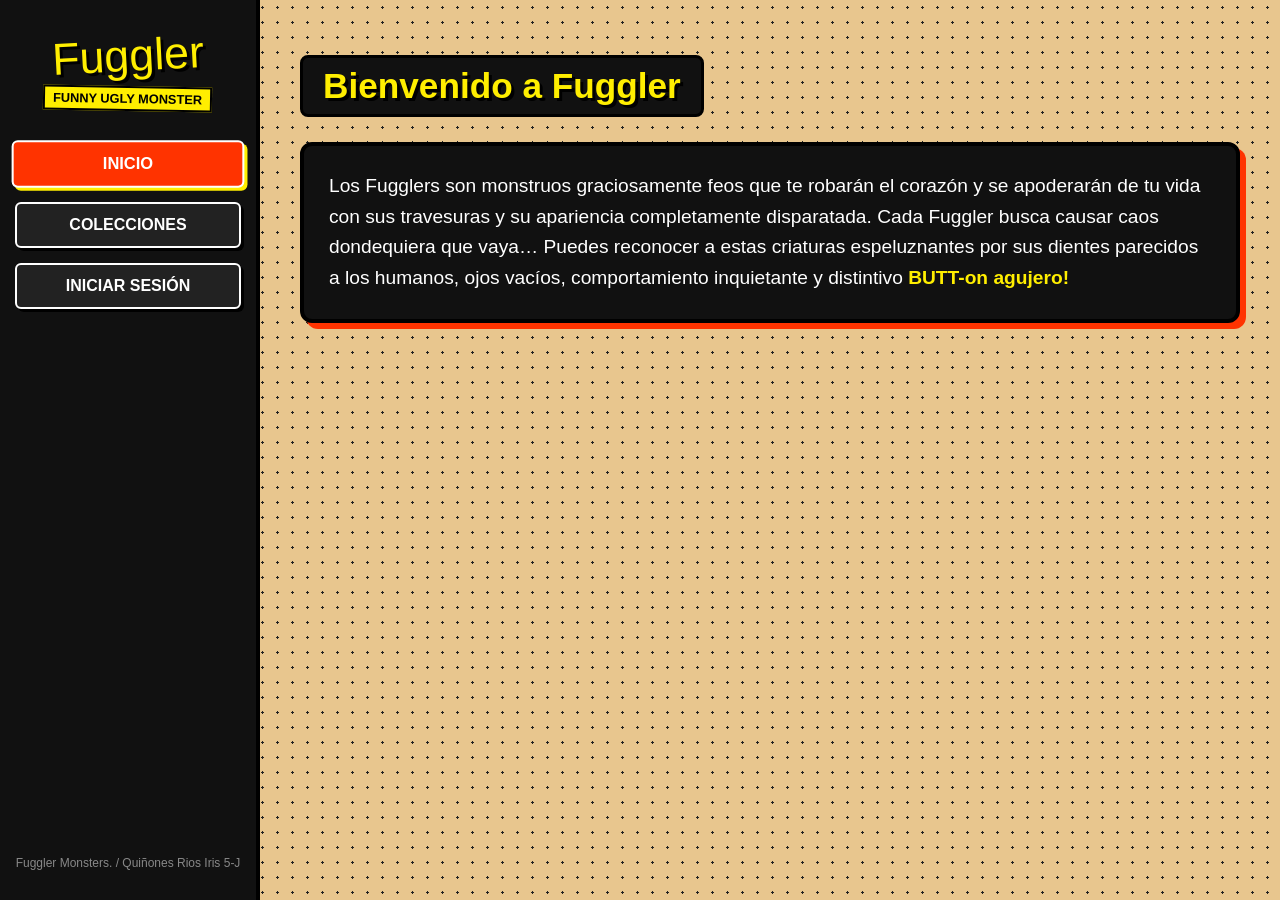
<file: index.html>
<!DOCTYPE html>
<html lang="es">
<head>
    <meta charset="UTF-8">
    <title>Inicio - Fuggler Monsters</title>
    <link rel="stylesheet" href="estilos.css">
</head>
<body>
    <aside class="sidebar">
        <div class="logo">Fuggler</div>
        <div class="tagline">Funny Ugly Monster</div>
        <nav>
            <ul>
                <li><a href="index.html" class="active">Inicio</a></li>
                <li><a href="colecciones.html">Colecciones</a></li>
                <li><a href="iniciar_sesion.html">Iniciar Sesión</a></li>
            </ul>
        </nav>

        <footer>
            <p> Fuggler Monsters.  /  Quiñones Rios Iris 5-J</p>
        </footer>
    </aside>

    <main class="main-content">
        <h1 class="section-title">Bienvenido a Fuggler</h1>
        
        <div class="intro-box">
            <p>Los Fugglers son monstruos graciosamente feos que te robarán el corazón y se apoderarán de tu vida con sus travesuras y su apariencia completamente disparatada. Cada Fuggler busca causar caos dondequiera que vaya… Puedes reconocer a estas criaturas espeluznantes por sus dientes parecidos a los humanos, ojos vacíos, comportamiento inquietante y distintivo <span class="highlight">BUTT-on agujero!</span></p>
        </div>
    </main>
</body>
</html>
</file>
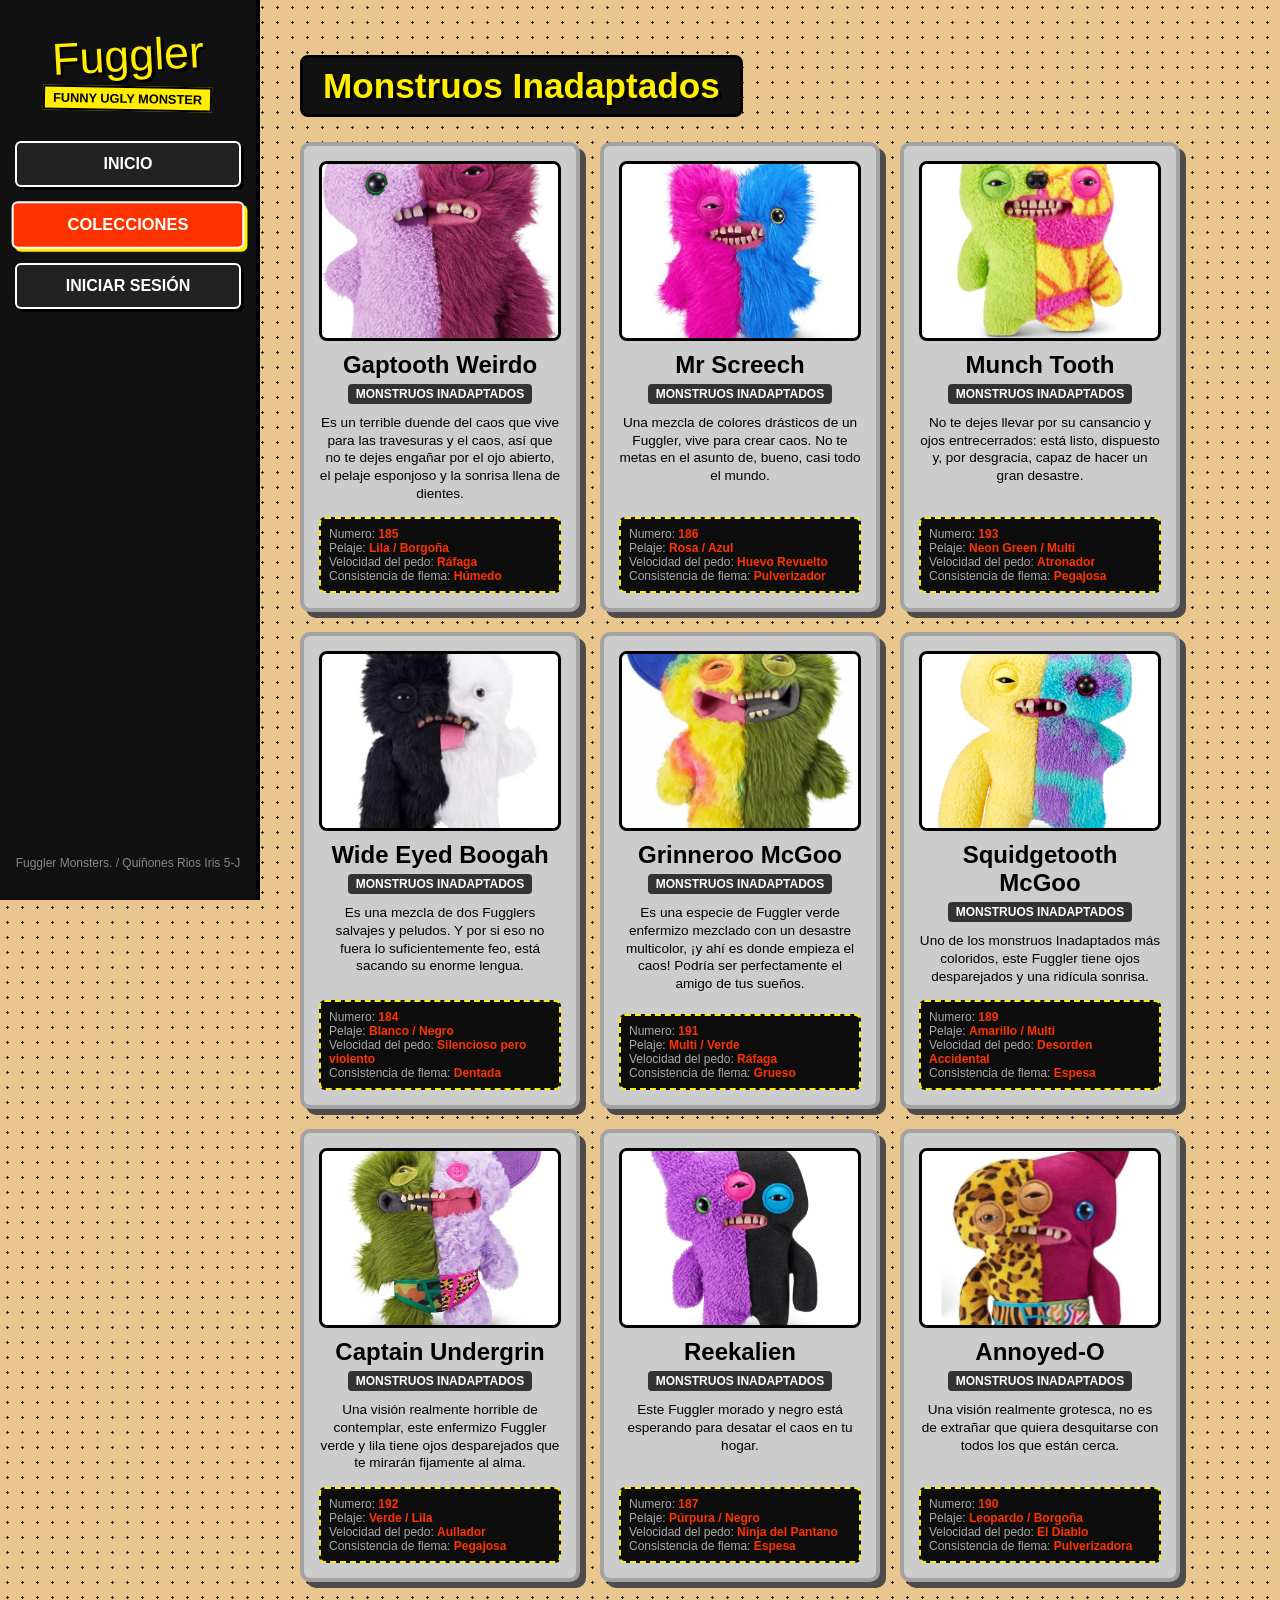
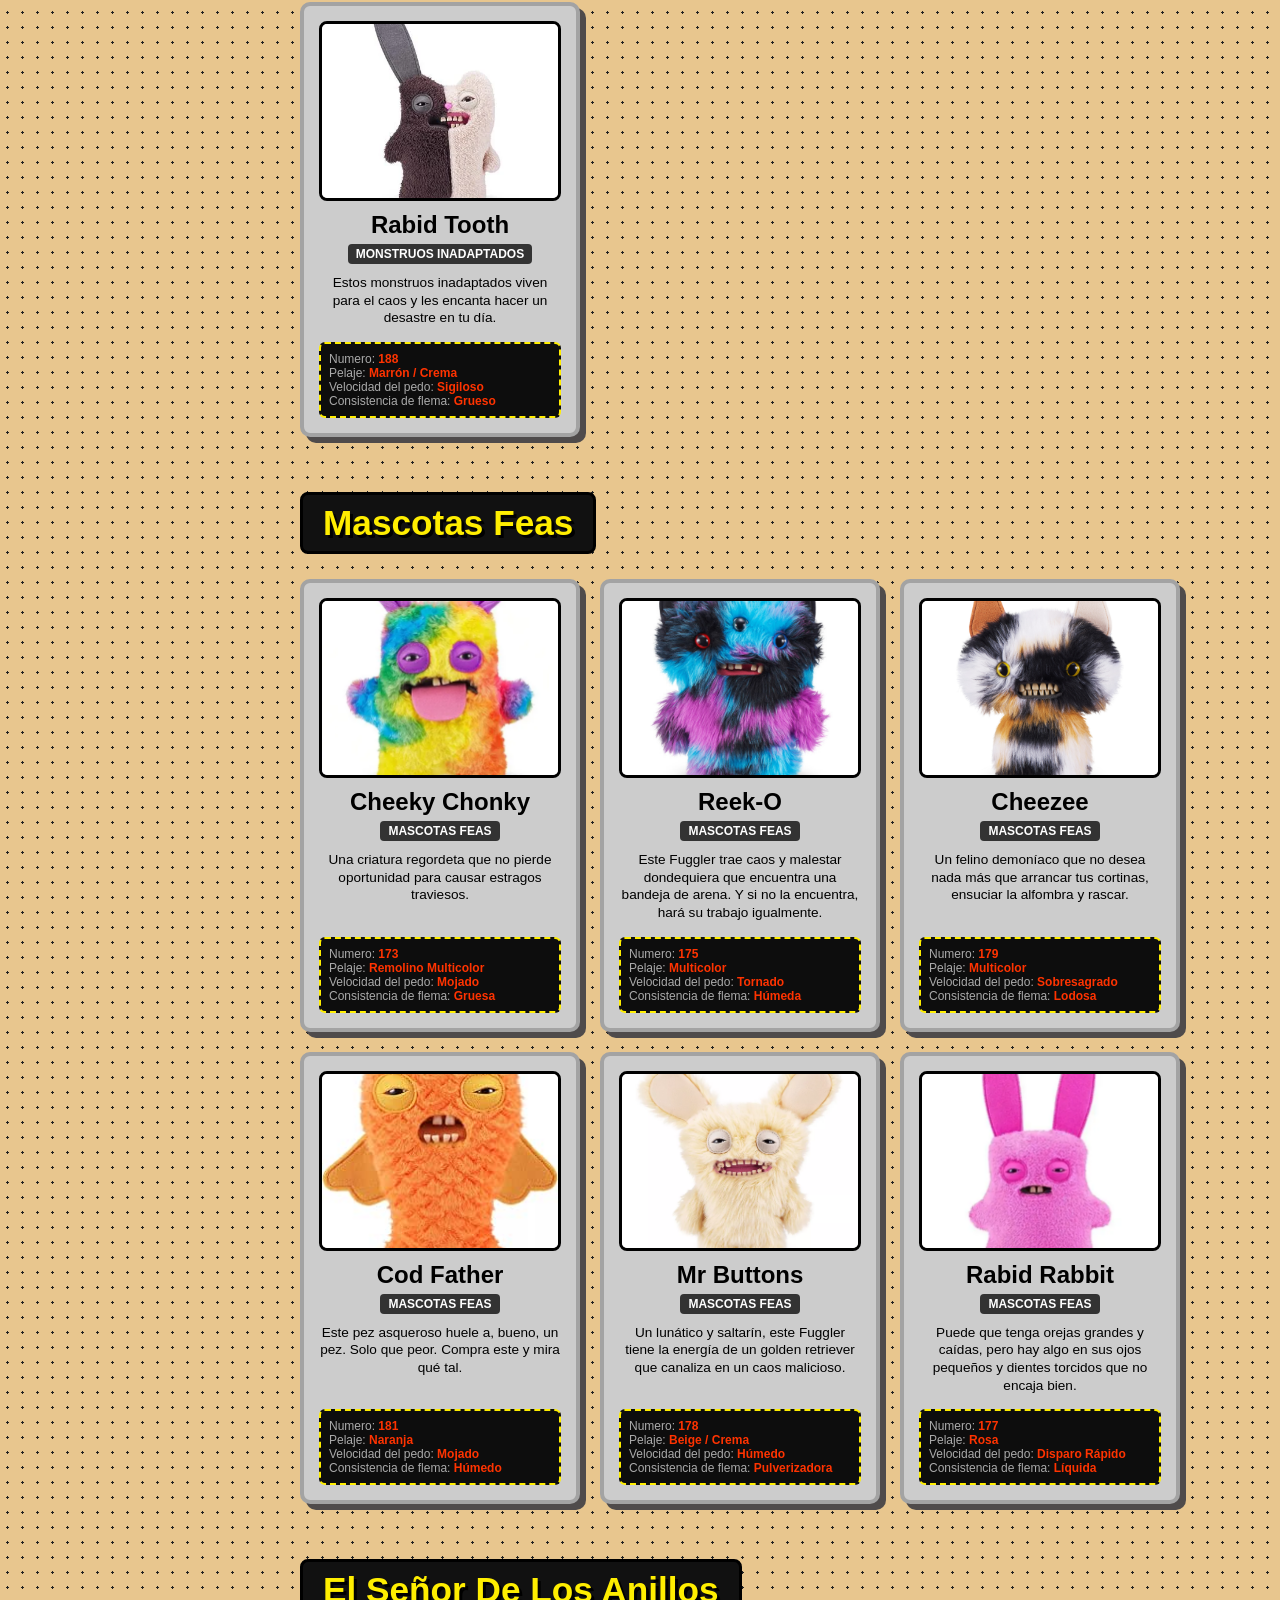
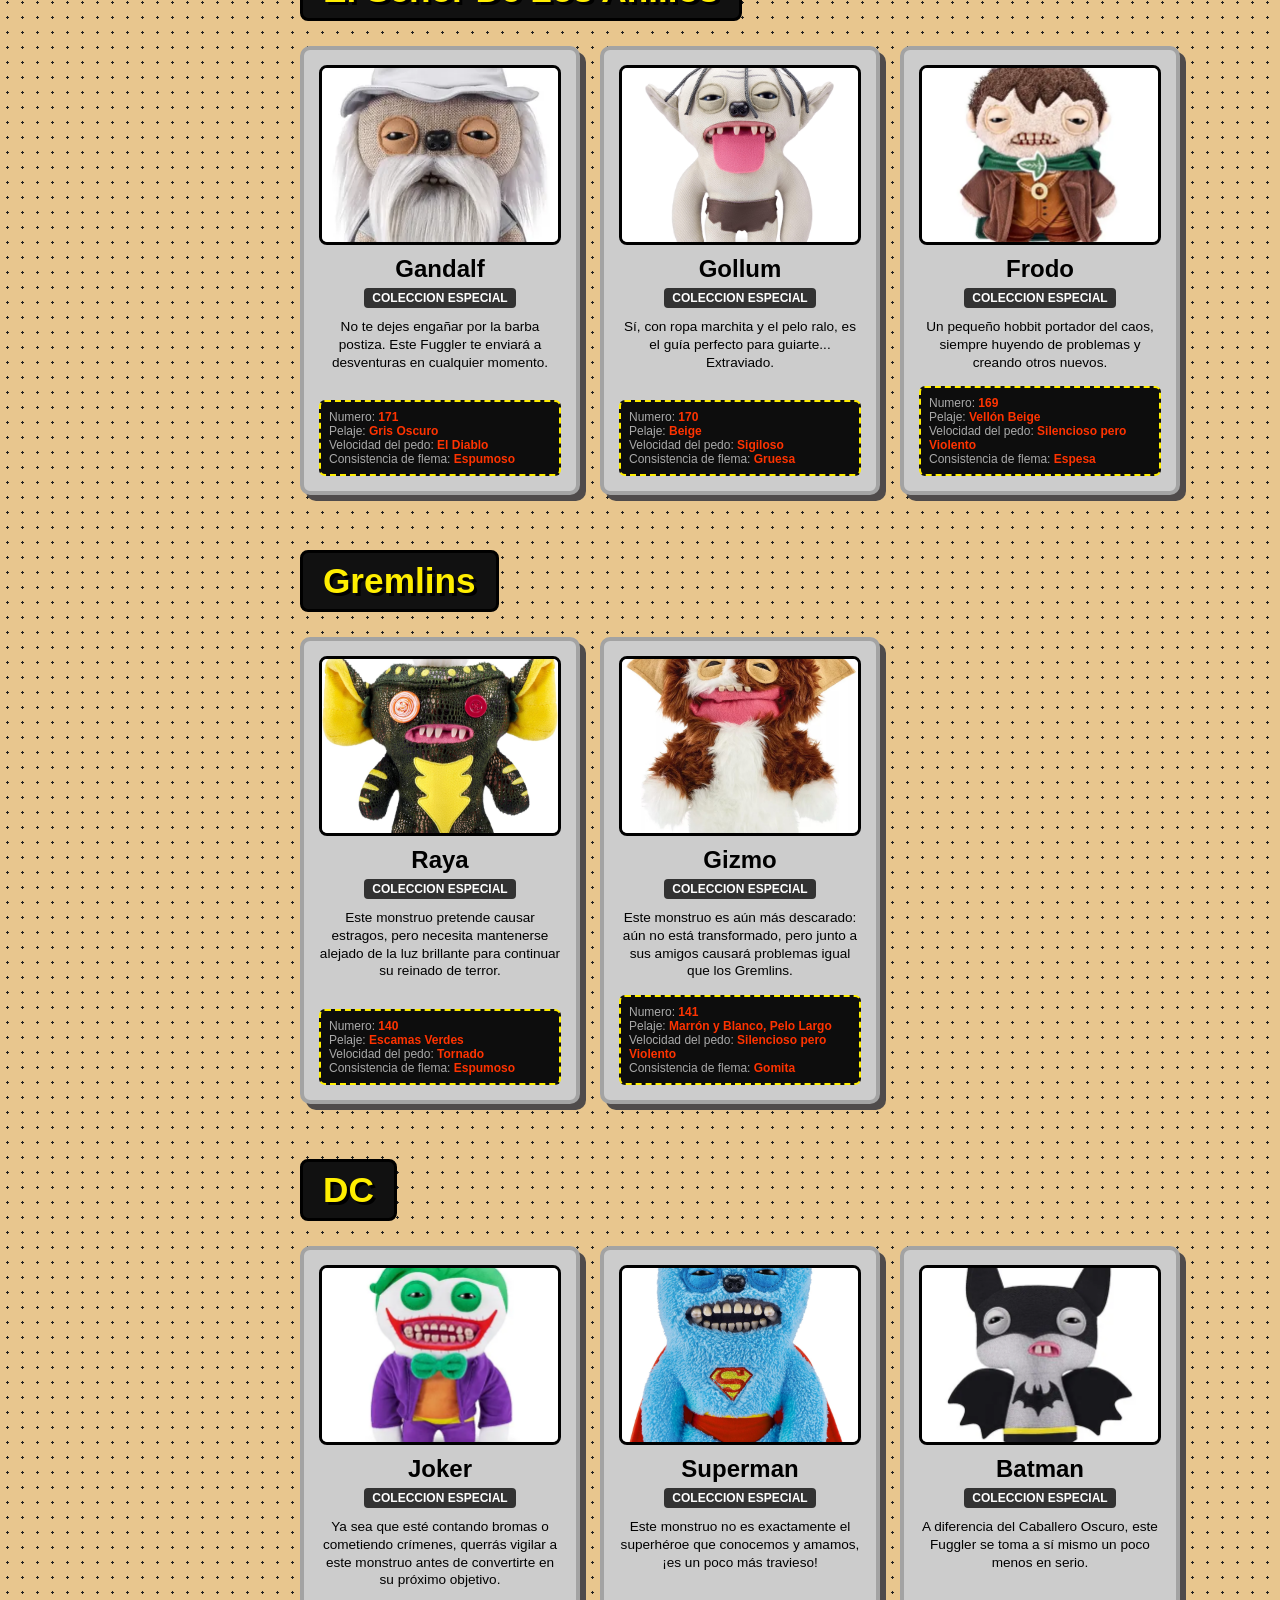
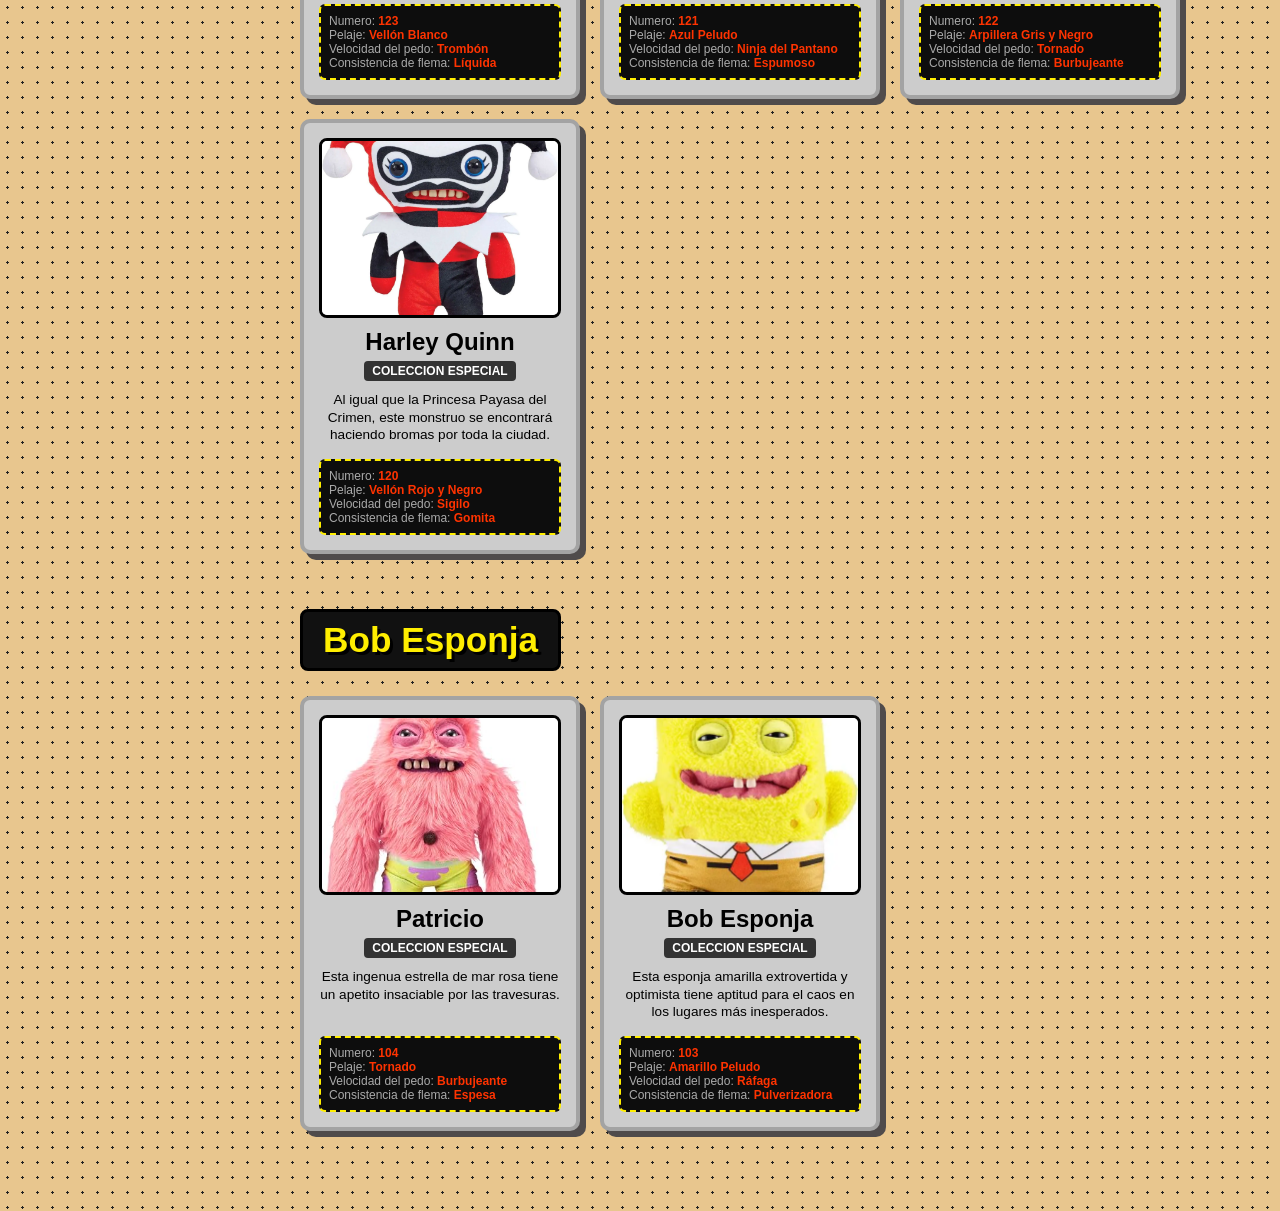
<file: colecciones.html>
<!DOCTYPE html>
<html lang="es">
<head>
    <meta charset="UTF-8">
    <title>Colecciones - Fuggler Monsters</title>
    <link rel="stylesheet" href="estilos.css">
</head>
<body>
    <aside class="sidebar">
        <div class="logo">Fuggler</div>
        <div class="tagline">Funny Ugly Monster</div>
        <nav>
            <ul>
                <li><a href="index.html">Inicio</a></li>
                <li><a href="colecciones.html" class="active">Colecciones</a></li>
                <li><a href="iniciar_sesion.html">Iniciar Sesión</a></li>
            </ul>
        </nav>
        <footer>
            <p> Fuggler Monsters.  /  Quiñones Rios Iris 5-J</p>
        </footer>
    </aside>

    <main class="main-content">
        
        <!-- COLECCIÓN: MONSTRUOS INADAPTADOS -->
        <h1 class="section-title">Monstruos Inadaptados</h1>
        <div class="container">
            
            <div class="card">
                <img src="fuggler1.jpg" alt="Fuggler">
                <h2>Gaptooth Weirdo</h2>
                <span class="series">Monstruos Inadaptados</span>
                <p class="desc">Es un terrible duende del caos que vive para las travesuras y el caos, así que no te dejes engañar por el ojo abierto, el pelaje esponjoso y la sonrisa llena de dientes.</p>
                <div class="stats">
                    <div>Numero: <span>185</span></div>
                    <div>Pelaje: <span>Lila / Borgoña</span></div>
                    <div>Velocidad del pedo: <span>Ráfaga</span></div>
                    <div>Consistencia de flema: <span>Húmedo</span></div>
                </div>
            </div>

            <div class="card">
                <img src="fuggler3.jpg" alt="Fuggler">
                <h2>Mr Screech</h2>
                <span class="series">Monstruos Inadaptados</span>
                <p class="desc">Una mezcla de colores drásticos de un Fuggler, vive para crear caos. No te metas en el asunto de, bueno, casi todo el mundo.</p>
                <div class="stats">
                    <div>Numero: <span>186</span></div>
                    <div>Pelaje: <span>Rosa / Azul</span></div>
                    <div>Velocidad del pedo: <span>Huevo Revuelto</span></div>
                    <div>Consistencia de flema: <span>Pulverizador</span></div>
                </div>
            </div>

            <div class="card">
                <img src="fuggler9.jpg" alt="Fuggler">
                <h2>Munch Tooth</h2>
                <span class="series">Monstruos Inadaptados</span>
                <p class="desc">No te dejes llevar por su cansancio y ojos entrecerrados: está listo, dispuesto y, por desgracia, capaz de hacer un gran desastre.</p>
                <div class="stats">
                    <div>Numero: <span>193</span></div>
                    <div>Pelaje: <span>Neon Green / Multi</span></div>
                    <div>Velocidad del pedo: <span>Atronador</span></div>
                    <div>Consistencia de flema: <span>Pegajosa</span></div>
                </div>
            </div>

            <div class="card">
                <img src="fuggler10.jpg" alt="Fuggler">
                <h2>Wide Eyed Boogah</h2>
                <span class="series">Monstruos Inadaptados</span>
                <p class="desc">Es una mezcla de dos Fugglers salvajes y peludos. Y por si eso no fuera lo suficientemente feo, está sacando su enorme lengua.</p>
                <div class="stats">
                    <div>Numero: <span>184</span></div>
                    <div>Pelaje: <span>Blanco / Negro</span></div>
                    <div>Velocidad del pedo: <span>Silencioso pero violento</span></div>
                    <div>Consistencia de flema: <span>Dentada</span></div>
                </div>
            </div>

            <div class="card">
                <img src="fuggler11.jpg" alt="Fuggler">
                <h2>Grinneroo McGoo</h2>
                <span class="series">Monstruos Inadaptados</span>
                <p class="desc">Es una especie de Fuggler verde enfermizo mezclado con un desastre multicolor, ¡y ahí es donde empieza el caos! Podría ser perfectamente el amigo de tus sueños.</p>
                <div class="stats">
                    <div>Numero: <span>191</span></div>
                    <div>Pelaje: <span>Multi / Verde</span></div>
                    <div>Velocidad del pedo: <span>Ráfaga</span></div>
                    <div>Consistencia de flema: <span>Grueso</span></div>
                </div>
            </div>

            <div class="card">
                <img src="fuggler21.jpg" alt="Fuggler">
                <h2>Squidgetooth McGoo</h2>
                <span class="series">Monstruos Inadaptados</span>
                <p class="desc">Uno de los monstruos Inadaptados más coloridos, este Fuggler tiene ojos desparejados y una ridícula sonrisa.</p>
                <div class="stats">
                    <div>Numero: <span>189</span></div>
                    <div>Pelaje: <span>Amarillo / Multi</span></div>
                    <div>Velocidad del pedo: <span>Desorden Accidental</span></div>
                    <div>Consistencia de flema: <span>Espesa</span></div>
                </div>
            </div>

            <div class="card">
                <img src="fuggler22.jpg" alt="Fuggler">
                <h2>Captain Undergrin</h2>
                <span class="series">Monstruos Inadaptados</span>
                <p class="desc">Una visión realmente horrible de contemplar, este enfermizo Fuggler verde y lila tiene ojos desparejados que te mirarán fijamente al alma.</p>
                <div class="stats">
                    <div>Numero: <span>192</span></div>
                    <div>Pelaje: <span>Verde / Lila</span></div>
                    <div>Velocidad del pedo: <span>Aullador</span></div>
                    <div>Consistencia de flema: <span>Pegajosa</span></div>
                </div>
            </div>

            <div class="card">
                <img src="fuggler23.jpg" alt="Fuggler">
                <h2>Reekalien</h2>
                <span class="series">Monstruos Inadaptados</span>
                <p class="desc">Este Fuggler morado y negro está esperando para desatar el caos en tu hogar.</p>
                <div class="stats">
                    <div>Numero: <span>187</span></div>
                    <div>Pelaje: <span>Púrpura / Negro</span></div>
                    <div>Velocidad del pedo: <span>Ninja del Pantano</span></div>
                    <div>Consistencia de flema: <span>Espesa</span></div>
                </div>
            </div>

            <div class="card">
                <img src="fuggler24.jpg" alt="Fuggler">
                <h2>Annoyed-O</h2>
                <span class="series">Monstruos Inadaptados</span>
                <p class="desc">Una visión realmente grotesca, no es de extrañar que quiera desquitarse con todos los que están cerca.</p>
                <div class="stats">
                    <div>Numero: <span>190</span></div>
                    <div>Pelaje: <span>Leopardo / Borgoña</span></div>
                    <div>Velocidad del pedo: <span>El Diablo</span></div>
                    <div>Consistencia de flema: <span>Pulverizadora</span></div>
                </div>
            </div>

            <div class="card">
                <img src="fuggler25.jpg" alt="Fuggler">
                <h2>Rabid Tooth</h2>
                <span class="series">Monstruos Inadaptados</span>
                <p class="desc">Estos monstruos inadaptados viven para el caos y les encanta hacer un desastre en tu día.</p>
                <div class="stats">
                    <div>Numero: <span>188</span></div>
                    <div>Pelaje: <span>Marrón / Crema</span></div>
                    <div>Velocidad del pedo: <span>Sigiloso</span></div>
                    <div>Consistencia de flema: <span>Grueso</span></div>
                </div>
            </div>

        </div>

        <!-- COLECCIÓN: MASCOTAS FEAS -->
        <h1 class="section-title">Mascotas Feas</h1>
        <div class="container">
            
            <div class="card">
                <img src="fuggler12.jpg" alt="Fuggler">
                <h2>Cheeky Chonky</h2>
                <span class="series">Mascotas Feas</span> 
                <p class="desc">Una criatura regordeta que no pierde oportunidad para causar estragos traviesos.</p>
                <div class="stats">
                    <div>Numero: <span>173</span></div>
                    <div>Pelaje: <span>Remolino Multicolor</span></div>
                    <div>Velocidad del pedo: <span>Mojado</span></div>
                    <div>Consistencia de flema: <span>Gruesa</span></div>
                </div>
            </div>

            <div class="card">
                <img src="fuggler13.jpg" alt="Fuggler">
                <h2>Reek-O</h2>
                <span class="series">Mascotas Feas</span> 
                <p class="desc">Este Fuggler trae caos y malestar dondequiera que encuentra una bandeja de arena. Y si no la encuentra, hará su trabajo igualmente.</p>
                <div class="stats">
                    <div>Numero: <span>175</span></div>
                    <div>Pelaje: <span>Multicolor</span></div>
                    <div>Velocidad del pedo: <span>Tornado</span></div>
                    <div>Consistencia de flema: <span>Húmeda</span></div>
                </div>
            </div>
            
            <div class="card">
                <img src="fuggler14.jpg" alt="Fuggler">
                <h2>Cheezee</h2>
                <span class="series">Mascotas Feas</span> 
                <p class="desc">Un felino demoníaco que no desea nada más que arrancar tus cortinas, ensuciar la alfombra y rascar.</p>
                <div class="stats">
                    <div>Numero: <span>179</span></div>
                    <div>Pelaje: <span>Multicolor</span></div>
                    <div>Velocidad del pedo: <span>Sobresagrado</span></div>
                    <div>Consistencia de flema: <span>Lodosa</span></div>
                </div>
            </div>

            <div class="card">
                <img src="fuggler26.jpg" alt="Fuggler">
                <h2>Cod Father</h2>
                <span class="series">Mascotas Feas</span> 
                <p class="desc">Este pez asqueroso huele a, bueno, un pez. Solo que peor. Compra este y mira qué tal.</p>
                <div class="stats">
                    <div>Numero: <span>181</span></div>
                    <div>Pelaje: <span>Naranja</span></div>
                    <div>Velocidad del pedo: <span>Mojado</span></div>
                    <div>Consistencia de flema: <span>Húmedo</span></div>
                </div>
            </div>

            <div class="card">
                <img src="fuggler27.jpg" alt="Fuggler">
                <h2>Mr Buttons</h2>
                <span class="series">Mascotas Feas</span> 
                <p class="desc">Un lunático y saltarín, este Fuggler tiene la energía de un golden retriever que canaliza en un caos malicioso.</p>
                <div class="stats">
                    <div>Numero: <span>178</span></div>
                    <div>Pelaje: <span>Beige / Crema</span></div>
                    <div>Velocidad del pedo: <span>Húmedo</span></div>
                    <div>Consistencia de flema: <span>Pulverizadora</span></div>
                </div>
            </div>

            <div class="card">
                <img src="fuggler28.jpg" alt="Fuggler">
                <h2>Rabid Rabbit</h2>
                <span class="series">Mascotas Feas</span> 
                <p class="desc">Puede que tenga orejas grandes y caídas, pero hay algo en sus ojos pequeños y dientes torcidos que no encaja bien.</p>
                <div class="stats">
                    <div>Numero: <span>177</span></div>
                    <div>Pelaje: <span>Rosa</span></div>
                    <div>Velocidad del pedo: <span>Disparo Rápido</span></div>
                    <div>Consistencia de flema: <span>Líquida</span></div>
                </div>
            </div>

        </div>

        <!-- COLECCIÓN: EL SEÑOR DE LOS ANILLOS -->
        <h1 class="section-title">El Señor De Los Anillos</h1>
        <div class="container">
            
            <div class="card">
                <img src="fuggler29.jpg" alt="Fuggler">
                <h2>Gandalf</h2>
                <span class="series">Coleccion Especial</span>
                <p class="desc">No te dejes engañar por la barba postiza. Este Fuggler te enviará a desventuras en cualquier momento.</p>
                <div class="stats">
                    <div>Numero: <span>171</span></div>
                    <div>Pelaje: <span>Gris Oscuro</span></div>
                    <div>Velocidad del pedo: <span>El Diablo</span></div>
                    <div>Consistencia de flema: <span>Espumoso</span></div>
                </div>
            </div>        

            <div class="card">
                <img src="fuggler19.jpg" alt="Fuggler">
                <h2>Gollum</h2>
                <span class="series">Coleccion Especial</span>
                <p class="desc">Sí, con ropa marchita y el pelo ralo, es el guía perfecto para guiarte... Extraviado.</p>
                <div class="stats">
                    <div>Numero: <span>170</span></div>
                    <div>Pelaje: <span>Beige</span></div>
                    <div>Velocidad del pedo: <span>Sigiloso</span></div>
                    <div>Consistencia de flema: <span>Gruesa</span></div>
                </div>
            </div>

            <div class="card">
                <img src="fuggler30.jpg" alt="Fuggler">
                <h2>Frodo</h2>
                <span class="series">Coleccion Especial</span>
                <p class="desc">Un pequeño hobbit portador del caos, siempre huyendo de problemas y creando otros nuevos.</p>
                <div class="stats">
                    <div>Numero: <span>169</span></div>
                    <div>Pelaje: <span>Vellón Beige</span></div>
                    <div>Velocidad del pedo: <span>Silencioso pero Violento</span></div>
                    <div>Consistencia de flema: <span>Espesa</span></div>
                </div>
            </div>

        </div>

        <!-- COLECCIÓN: GREMLINS -->
        <h1 class="section-title">Gremlins</h1>
        <div class="container">
            
            <div class="card">
                <img src="fuggler18.jpg" alt="Fuggler">
                <h2>Raya</h2>
                <span class="series">Coleccion Especial</span>
                <p class="desc">Este monstruo pretende causar estragos, pero necesita mantenerse alejado de la luz brillante para continuar su reinado de terror.</p>
                <div class="stats">
                    <div>Numero: <span>140</span></div>
                    <div>Pelaje: <span>Escamas Verdes</span></div>
                    <div>Velocidad del pedo: <span>Tornado</span></div>
                    <div>Consistencia de flema: <span>Espumoso</span></div>
                </div>
            </div> 

            <div class="card">
                <img src="fuggler35.jpg" alt="Fuggler">
                <h2>Gizmo</h2>
                <span class="series">Coleccion Especial</span>
                <p class="desc">Este monstruo es aún más descarado: aún no está transformado, pero junto a sus amigos causará problemas igual que los Gremlins.</p>
                <div class="stats">
                    <div>Numero: <span>141</span></div>
                    <div>Pelaje: <span>Marrón y Blanco, Pelo Largo</span></div>
                    <div>Velocidad del pedo: <span>Silencioso pero Violento</span></div>
                    <div>Consistencia de flema: <span>Gomita</span></div>
                </div>
            </div> 

        </div>

        <!-- COLECCIÓN: DC -->
        <h1 class="section-title">DC</h1>
        <div class="container">
            
            <div class="card">
                <img src="fuggler17.jpg" alt="Fuggler">
                <h2>Joker</h2>
                <span class="series">Coleccion Especial</span>
                <p class="desc">Ya sea que esté contando bromas o cometiendo crímenes, querrás vigilar a este monstruo antes de convertirte en su próximo objetivo.</p>
                <div class="stats">
                    <div>Numero: <span>123</span></div>
                    <div>Pelaje: <span>Vellón Blanco</span></div>
                    <div>Velocidad del pedo: <span>Trombón</span></div>
                    <div>Consistencia de flema: <span>Líquida</span></div>
                </div>
            </div> 

            <div class="card">
                <img src="fuggler31.jpg" alt="Fuggler">
                <h2>Superman</h2>
                <span class="series">Coleccion Especial</span>
                <p class="desc">Este monstruo no es exactamente el superhéroe que conocemos y amamos, ¡es un poco más travieso!</p>
                <div class="stats">
                    <div>Numero: <span>121</span></div>
                    <div>Pelaje: <span>Azul Peludo</span></div>
                    <div>Velocidad del pedo: <span>Ninja del Pantano</span></div>
                    <div>Consistencia de flema: <span>Espumoso</span></div>
                </div>
            </div> 

            <div class="card">
                <img src="fuggler32.jpg" alt="Fuggler">
                <h2>Batman</h2>
                <span class="series">Coleccion Especial</span>
                <p class="desc">A diferencia del Caballero Oscuro, este Fuggler se toma a sí mismo un poco menos en serio.</p>
                <div class="stats">
                    <div>Numero: <span>122</span></div>
                    <div>Pelaje: <span>Arpillera Gris y Negro</span></div>
                    <div>Velocidad del pedo: <span>Tornado</span></div>
                    <div>Consistencia de flema: <span>Burbujeante</span></div>
                </div>
            </div> 

            <div class="card">
                <img src="fuggler33.jpg" alt="Fuggler">
                <h2>Harley Quinn</h2>
                <span class="series">Coleccion Especial</span>
                <p class="desc">Al igual que la Princesa Payasa del Crimen, este monstruo se encontrará haciendo bromas por toda la ciudad.</p>
                <div class="stats">
                    <div>Numero: <span>120</span></div>
                    <div>Pelaje: <span>Vellón Rojo y Negro</span></div>
                    <div>Velocidad del pedo: <span>Sigilo</span></div>
                    <div>Consistencia de flema: <span>Gomita</span></div>
                </div>
            </div> 

        </div>

        <!-- COLECCIÓN: BOB ESPONJA -->
        <h1 class="section-title">Bob Esponja</h1>
        <div class="container">
            
            <div class="card">
                <img src="fuggler16.jpg" alt="Fuggler">
                <h2>Patricio</h2>
                <span class="series">Coleccion Especial</span>
                <p class="desc">Esta ingenua estrella de mar rosa tiene un apetito insaciable por las travesuras.</p>
                <div class="stats">
                    <div>Numero: <span>104</span></div>
                    <div>Pelaje: <span>Tornado</span></div>
                    <div>Velocidad del pedo: <span>Burbujeante</span></div>
                    <div>Consistencia de flema: <span>Espesa</span></div>
                </div>
            </div> 

            <div class="card">
                <img src="fuggler34.jpg" alt="Fuggler">
                <h2>Bob Esponja</h2>
                <span class="series">Coleccion Especial</span>
                <p class="desc">Esta esponja amarilla extrovertida y optimista tiene aptitud para el caos en los lugares más inesperados.</p>
                <div class="stats">
                    <div>Numero: <span>103</span></div>
                    <div>Pelaje: <span>Amarillo Peludo</span></div>
                    <div>Velocidad del pedo: <span>Ráfaga</span></div>
                    <div>Consistencia de flema: <span>Pulverizadora</span></div>
                </div>
            </div>

        </div>

    </main>
</body>
</html>
</file>
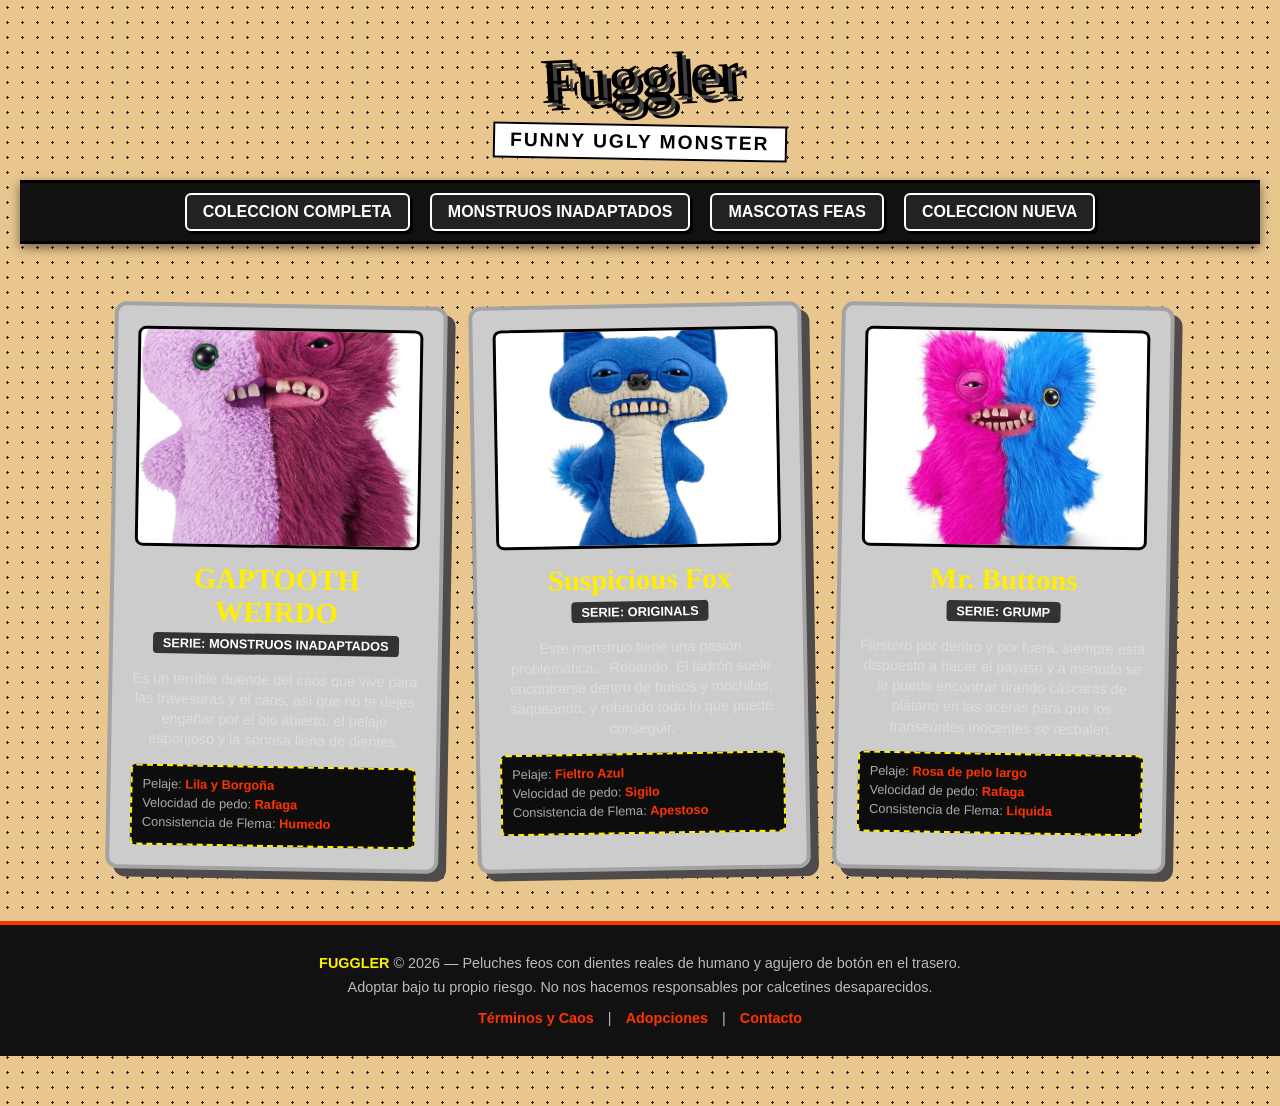
<file: Fuggler1.html>
<!DOCTYPE html>
<html lang="es">
<head>
    <meta charset="UTF-8">
    <meta name="viewport" content="width=device-width, initial-scale=1.0">
    <title>Fuggler - Funny Ugly Monsters</title>
    <style>
        * {
            box-sizing: border-box;
            margin: 0;
            padding: 0;
        }

        body {
            background-color: #E8C68E;
            background-image: radial-gradient(#222 10%, transparent 11%);
            background-size: 15px 15px;
            color: #ffffff;
            font-family: 'Rubik', sans-serif;
            padding-bottom: 50px;
        }

        /* Header / Logotipo */
        header {
            text-align: center;
            padding: 40px 20px 20px 20px;
        }

        .logo {
            font-family: 'Copperplate';
            font-size: 4rem;
            color: #000000;
            text-shadow: 4px 4px 0px #404040, 8px 8px 0px #000000;
            display: inline-block;
            transform: rotate(-3deg);
            margin-bottom: 10px;
        }

        .tagline {
            color: #000;
            font-size: 1.2rem;
            text-transform: uppercase;
            letter-spacing: 2px;
            background-color: #ffffff;
            display: inline-block;
            padding: 5px 15px;
            transform: rotate(1deg);
            font-weight: 900;
            border: 2px solid #000;
        }

        /* Barra de Navegación */
        nav {
            background-color: #111;
            border-top: 3px solid #000000;
            border-bottom: 3px solid #000000;
            padding: 10px 0;
            margin-top: 20px;
            box-shadow: 0px 4px 10px rgba(0, 0, 0, 0.5);
        }

        nav ul {
            list-style: none;
            display: flex;
            justify-content: center;
            flex-wrap: wrap;
            gap: 20px;
            padding: 0 10px;
        }

        nav ul li a {
            color: #ffffff;
            text-decoration: none;
            font-weight: 900;
            font-size: 1rem;
            text-transform: uppercase;
            padding: 8px 16px;
            background-color: #222;
            border: 2px solid #ffffff;
            border-radius: 6px;
            display: inline-block;
            transition: all 0.2s ease;
            box-shadow: 3px 3px 0px #000000;
        }

        nav ul li a:hover {
            background-color: #ff3300;
            color: #fff;
            border-color: #fff;
            box-shadow: 3px 3px 0px #ffee00;
            transform: scale(1.05) rotate(-1deg);
        }

        /* Contenedor principal de tarjetas */
        .container {
            max-width: 1100px;
            margin: 40px auto;
            padding: 0 20px;
            display: grid;
            grid-template-columns: repeat(auto-fit, minmax(280px, 1fr));
            gap: 30px;
        }

        /* Tarjeta estilo Fuggler */
        .card {
            background-color: #cccccc;
            border: 4px solid #a3a3a3;
            border-radius: 12px;
            padding: 20px;
            position: relative;
            box-shadow: 8px 8px 0px #4F4B4B;
            display: flex;
            flex-direction: column;
            align-items: center;
            text-align: center;
            transition: transform 0.2s ease;
        }

        .card:nth-child(even) {
            transform: rotate(-1deg);
        }

        .card:nth-child(odd) {
            transform: rotate(1deg);
        }

        .card img {
            width: 100%;
            height: 220px;
            object-fit: cover;
            border-radius: 8px;
            border: 3px solid #000;
            background-color: #2b2b2b;
            margin-bottom: 15px;
        }

        .card h2 {
            font-family: 'Permanent Marker', cursive;
            font-size: 1.8rem;
            color: #ffee00;
            margin-bottom: 5px;
        }

        .card .series {
            background-color: #333;
            color: #fff;
            font-size: 0.8rem;
            padding: 3px 10px;
            border-radius: 4px;
            text-transform: uppercase;
            margin-bottom: 15px;
            font-weight: 700;
        }

        .card p.desc {
            color: #ddd;
            font-size: 0.9rem;
            line-height: 1.4;
            margin-bottom: 15px;
        }

        /* Ficha de estadísticas divertidas */
        .stats {
            width: 100%;
            background-color: #0d0d0d;
            border: 2px dashed #ffee00;
            padding: 10px;
            border-radius: 6px;
            font-size: 0.8rem;
            text-align: left;
        }

        .stats div {
            margin-bottom: 4px;
            color: #aaa;
        }

        .stats span {
            color: #ff3300;
            font-weight: 900;
        }

        /* Pie de página */
        footer {
            text-align: center;
            margin-top: 50px;
            padding: 30px 20px;
            background-color: #111;
            border-top: 4px solid #ff3300;
            color: #bbb;
            font-size: 0.9rem;
        }

        footer strong {
            color: #ffee00;
        }

        footer p {
            margin-bottom: 8px;
        }

        .footer-links {
            margin-top: 15px;
        }

        .footer-links a {
            color: #ff3300;
            text-decoration: none;
            margin: 0 10px;
            font-weight: bold;
        }

        .footer-links a:hover {
            color: #ffee00;
            text-decoration: underline;
        }
    </style>
</head>
<body>

    <!-- Encabezado -->
    <header>
        <div class="logo">Fuggler</div>
        <br>
        <div class="tagline">Funny ugly monster</div>
        
        <!-- Barra de Navegación -->
        <nav>
            <ul>
                <li><a href="#coleccion-completa">Coleccion Completa</a></li>
                <li><a href="#monstruos-inadaptados">Monstruos Inadaptados</a></li>
                <li><a href="#mascotas-feas">Mascotas Feas</a></li>
                <li><a href="#coleccion-nueva">Coleccion Nueva</a></li>
            </ul>
        </nav>
    </header>

    <main class="container">
        
        <!-- Monstruo 1 -->
        <div class="card">
            <img src="fuggler1.jpg" alt="GAPTOOTH WEIRDO">
            <h2>GAPTOOTH WEIRDO</h2>
            <span class="series">Serie: Monstruos Inadaptados</span>
            <p class="desc"> Es un terrible duende del caos que vive para las travesuras y el caos, así que no te dejes engañar por el ojo abierto, el pelaje esponjoso y la sonrisa llena de dientes.</p>
            <div class="stats">
                <div>Pelaje: <span>Lila y Borgoña</span></div>
                <div>Velocidad de pedo: <span>Rafaga</span></div>
                <div>Consistencia de Flema: <span>Humedo</span></div>
            </div>
        </div>

        <!-- Monstruo 2 -->
        <div class="card">
            <img src="fuggler2.jpg" alt="Suspicious Fox">
            <h2>Suspicious Fox</h2>
            <span class="series">Serie: Originals</span>
            <p class="desc">Este monstruo tiene una pasión problemática... Robando. El ladrón suele encontrarse dentro de bolsos y mochilas, saqueando, y robando todo lo que puede conseguir.</p>
            <div class="stats">
                <div>Pelaje: <span>Fieltro Azul</span></div>
                <div>Velocidad de pedo: <span>Sigilo</span></div>
                <div>Consistencia de Flema: <span>Apestoso</span></div>
            </div>
        </div>

        <!-- Monstruo 3 -->
        <div class="card">
            <img src="fuggler3.jpg" alt="Mr. Buttons">
            <h2>Mr. Buttons</h2>
            <span class="series">Serie: Grump</span>
            <p class="desc">Fiestero por dentro y por fuera, siempre está dispuesto a hacer el payaso y a menudo se le puede encontrar tirando cáscaras de plátano en las aceras para que los transeúntes inocentes se resbalen.</p>
            <div class="stats">
                <div>Pelaje: <span>Rosa de pelo largo</span></div>
                <div>Velocidad de pedo: <span>Rafaga</span></div>
                <div>Consistencia de Flema: <span>Liquida</span></div>
            </div>
        </div>

    </main>

    <!-- Footer -->
    <footer>
        <p><strong>FUGGLER</strong> &copy; 2026 — Peluches feos con dientes reales de humano y agujero de botón en el trasero.</p>
        <p>Adoptar bajo tu propio riesgo. No nos hacemos responsables por calcetines desaparecidos.</p>
        <div class="footer-links">
            <a href="#">Términos y Caos</a> | 
            <a href="#">Adopciones</a> | 
            <a href="#">Contacto</a>
        </div>
    </footer>

</body>
</html>
</file>
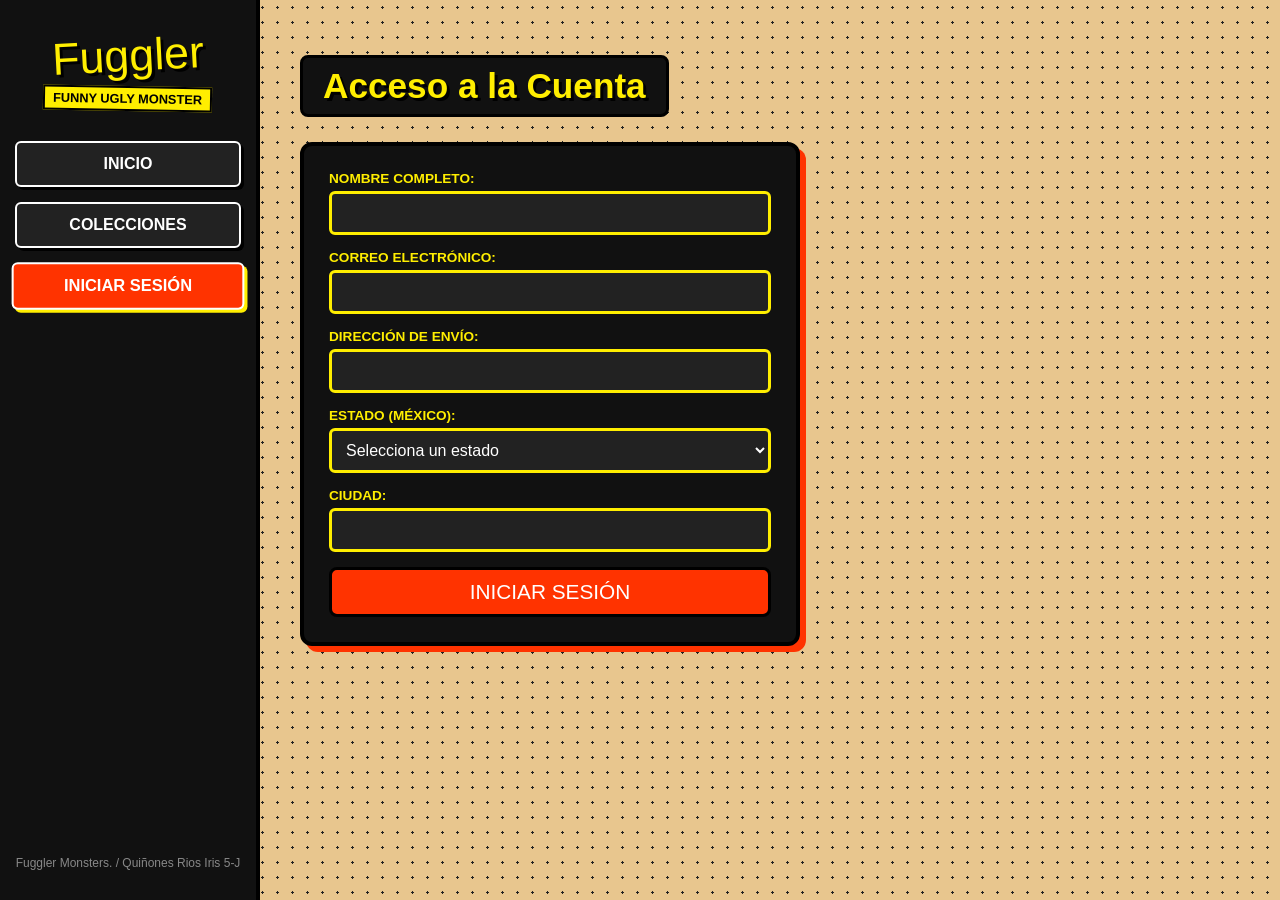
<file: iniciar_sesion.html>
<!DOCTYPE html>
<html lang="es">
<head>
    <meta charset="UTF-8">
    <title>Iniciar Sesión - Fuggler</title>
    <link rel="stylesheet" href="estilos.css">
</head>
<body>
    <aside class="sidebar">
        <div class="logo">Fuggler</div>
        <div class="tagline">Funny Ugly Monster</div>
        <nav>
            <ul>
                <li><a href="index.html">Inicio</a></li>
                <li><a href="colecciones.html">Colecciones</a></li>
                <li><a href="iniciar_sesion.html" class="active">Iniciar Sesión</a></li>
            </ul>
        </nav>
        <footer>
            <p> Fuggler Monsters.  /  Quiñones Rios Iris 5-J</p>
        </footer>
    </aside>

    <main class="main-content">
        <h1 class="section-title">Acceso a la Cuenta</h1>
        <div class="form-container">
            <form action="guardar.php" method="POST">
                <div class="form-group">
                    <label for="nombre">Nombre Completo:</label>
                    <input type="text" id="nombre" name="nombre" required>
                </div>
                <div class="form-group">
                    <label for="correo">Correo Electrónico:</label>
                    <input type="email" id="correo" name="correo" required>
                </div>
                <div class="form-group">
                    <label for="direccion">Dirección de Envío:</label>
                    <input type="text" id="direccion" name="direccion" required>
                </div>
                <div class="form-group">
                    <label for="estado">Estado (México):</label>
                    <select id="estado" name="estado" required>
                        <option value="">Selecciona un estado</option>
                        <option value="Aguascalientes">Aguascalientes</option>
                        <option value="Baja California">Baja California</option>
                        <option value="Baja California Sur">Baja California Sur</option>
                        <option value="Campeche">Campeche</option>
                        <option value="Chiapas">Chiapas</option>
                        <option value="Chihuahua">Chihuahua</option>
                        <option value="Ciudad de México">Ciudad de México</option>
                        <option value="Coahuila">Coahuila</option>
                        <option value="Colima">Colima</option>
                        <option value="Durango">Durango</option>
                        <option value="Estado de México">Estado de México</option>
                        <option value="Guanajuato">Guanajuato</option>
                        <option value="Guerrero">Guerrero</option>
                        <option value="Hidalgo">Hidalgo</option>
                        <option value="Jalisco">Jalisco</option>
                        <option value="Michoacán">Michoacán</option>
                        <option value="Morelos">Morelos</option>
                        <option value="Nayarit">Nayarit</option>
                        <option value="Nuevo León">Nuevo León</option>
                        <option value="Oaxaca">Oaxaca</option>
                        <option value="Puebla">Puebla</option>
                        <option value="Querétaro">Querétaro</option>
                        <option value="Quintana Roo">Quintana Roo</option>
                        <option value="San Luis Potosí">San Luis Potosí</option>
                        <option value="Sinaloa">Sinaloa</option>
                        <option value="Sonora">Sonora</option>
                        <option value="Tabasco">Tabasco</option>
                        <option value="Tamaulipas">Tamaulipas</option>
                        <option value="Tlaxcala">Tlaxcala</option>
                        <option value="Veracruz">Veracruz</option>
                        <option value="Yucatán">Yucatán</option>
                        <option value="Zacatecas">Zacatecas</option>
                    </select>
                </div>
                <div class="form-group">
                    <label for="ciudad">Ciudad:</label>
                    <input type="text" id="ciudad" name="ciudad" required>
                </div>
                <button type="submit" class="btn-submit">Iniciar Sesión</button>
            </form>
        </div>

        
    </main>
</body>
</html>
</file>
<file: estilos.css>
* { 
    box-sizing: border-box; 
    margin: 0; 
    padding: 0; 
}

body {
    background: #E8C68E radial-gradient(#222 10%, transparent 11%) 0 0 / 15px 15px;
    color: #fff;
    font-family: 'Segoe UI', Impact, Arial, sans-serif;
    display: flex;
    min-height: 100vh;
}

/* === BARRA LATERAL IZQUIERDA (SIDEBAR) === */
aside.sidebar {
    width: 260px;
    background: #111;
    border-right: 4px solid #000;
    padding: 30px 15px;
    position: fixed;
    top: 0;
    bottom: 0;
    left: 0;
    display: flex;
    flex-direction: column;
    align-items: center;
    z-index: 1000;
}

.sidebar .logo {
    font-family: 'Comic Sans MS', cursive, sans-serif;
    font-size: 2.8rem;
    color: #ffee00;
    text-shadow: 3px 3px 0 #000;
    transform: rotate(-3deg);
    margin-bottom: 5px;
}

.sidebar .tagline {
    color: #000;
    font-size: 0.8rem;
    text-transform: uppercase;
    background: #ffee00;
    padding: 3px 8px;
    transform: rotate(1deg);
    font-weight: 900;
    border: 2px solid #000;
    margin-bottom: 30px;
}

.sidebar nav { width: 100%; }
.sidebar nav ul { list-style: none; width: 100%; }
.sidebar nav li { margin-bottom: 15px; width: 100%; }
.sidebar nav a {
    display: block;
    color: #fff;
    text-decoration: none;
    font-weight: 900;
    font-size: 1rem;
    text-transform: uppercase;
    padding: 12px;
    background: #222;
    border: 2px solid #fff;
    border-radius: 6px;
    text-align: center;
    box-shadow: 3px 3px 0 #000;
    transition: 0.2s;
}
.sidebar nav a:hover, .sidebar nav a.active {
    background: #ff3300;
    color: #fff;
    box-shadow: 3px 3px 0 #ffee00;
    transform: scale(1.03);
}

.sidebar footer {
    margin-top: auto;
    font-size: 0.75rem;
    text-align: center;
    color: #888;
}

/* === CONTENIDO PRINCIPAL === */
main.main-content {
    margin-left: 260px;
    flex: 1;
    padding: 40px;
}

.intro-box {
    background: #111;
    border: 4px solid #000;
    border-radius: 12px;
    padding: 25px;
    margin-bottom: 30px;
    box-shadow: 6px 6px 0 #ff3300;
}
.intro-box p {
    font-size: 1.2rem;
    line-height: 1.6;
    color: #fff;
}
.intro-box span.highlight {
    color: #ffee00;
    font-weight: bold;
}

.section-title {
    font-family: Impact, sans-serif;
    font-size: 2.2rem;
    color: #ffee00;
    text-shadow: 3px 3px 0 #000;
    background: #111;
    display: inline-block;
    padding: 8px 20px;
    border-radius: 8px;
    border: 3px solid #000;
    margin-bottom: 25px;
    margin-top: 15px;
}

/* === REJILLA Y TARJETAS === */
.container { 
    display: grid; 
    grid-template-columns: repeat(auto-fill, minmax(220px, 280px)); 
    gap: 20px; 
    align-items: stretch;
    margin-bottom: 40px;
}

.card {
    background: #ccc; 
    border: 4px solid #a3a3a3; 
    border-radius: 10px; 
    padding: 15px;
    box-shadow: 6px 6px 0 #4F4B4B; 
    display: flex; 
    flex-direction: column; 
    align-items: center;
    text-align: center; 
    color: #000;
    height: 100%;
}

.card img { 
    width: 100%; 
    height: 180px; 
    object-fit: cover; 
    border-radius: 8px; 
    border: 3px solid #000; 
    background: #2b2b2b; 
    margin-bottom: 10px; 
}

.card h2 { 
    font-family: Impact, sans-serif; 
    font-size: 1.5rem; 
    color: #000; 
    margin-bottom: 5px; 
}

.card .series { 
    background: #333; 
    color: #fff; 
    font-size: 0.75rem; 
    padding: 3px 8px; 
    border-radius: 4px; 
    text-transform: uppercase; 
    margin-bottom: 10px; 
    font-weight: 700; 
}

.card p.desc { 
    font-size: 0.85rem; 
    line-height: 1.3; 
    margin-bottom: 15px; 
    flex-grow: 1;
}

.stats { 
    width: 100%; 
    background: #0d0d0d; 
    border: 2px dashed #ffee00; 
    padding: 8px; 
    border-radius: 6px; 
    font-size: 0.75rem; 
    text-align: left; 
    color: #aaa; 
    margin-top: auto;
}

.stats span { 
    color: #ff3300; 
    font-weight: 900; 
}

/* === FORMULARIOS === */
.form-container {
    background: #111;
    border: 4px solid #000;
    border-radius: 12px;
    padding: 25px;
    max-width: 500px;
    box-shadow: 6px 6px 0 #ff3300;
}

.form-group { 
    margin-bottom: 15px; 
    text-align: left; 
}

.form-group label { 
    display: block; 
    font-weight: bold; 
    margin-bottom: 5px; 
    color: #ffee00; 
    text-transform: uppercase; 
    font-size: 0.85rem; 
}

.form-group input, 
.form-group select, 
.form-group textarea { 
    width: 100%; 
    padding: 10px; 
    border: 3px solid #ffee00; 
    border-radius: 6px; 
    background: #222; 
    color: #fff; 
    font-size: 1rem;
}

.btn-submit { 
    background: #ff3300; 
    color: #fff; 
    font-family: Impact, sans-serif; 
    font-size: 1.3rem; 
    padding: 10px 20px; 
    border: 3px solid #000; 
    border-radius: 8px; 
    cursor: pointer; 
    width: 100%; 
    text-transform: uppercase;
    transition: 0.2s;
}

.btn-submit:hover {
    background: #e02800;
    transform: scale(1.02);
}
</file>
